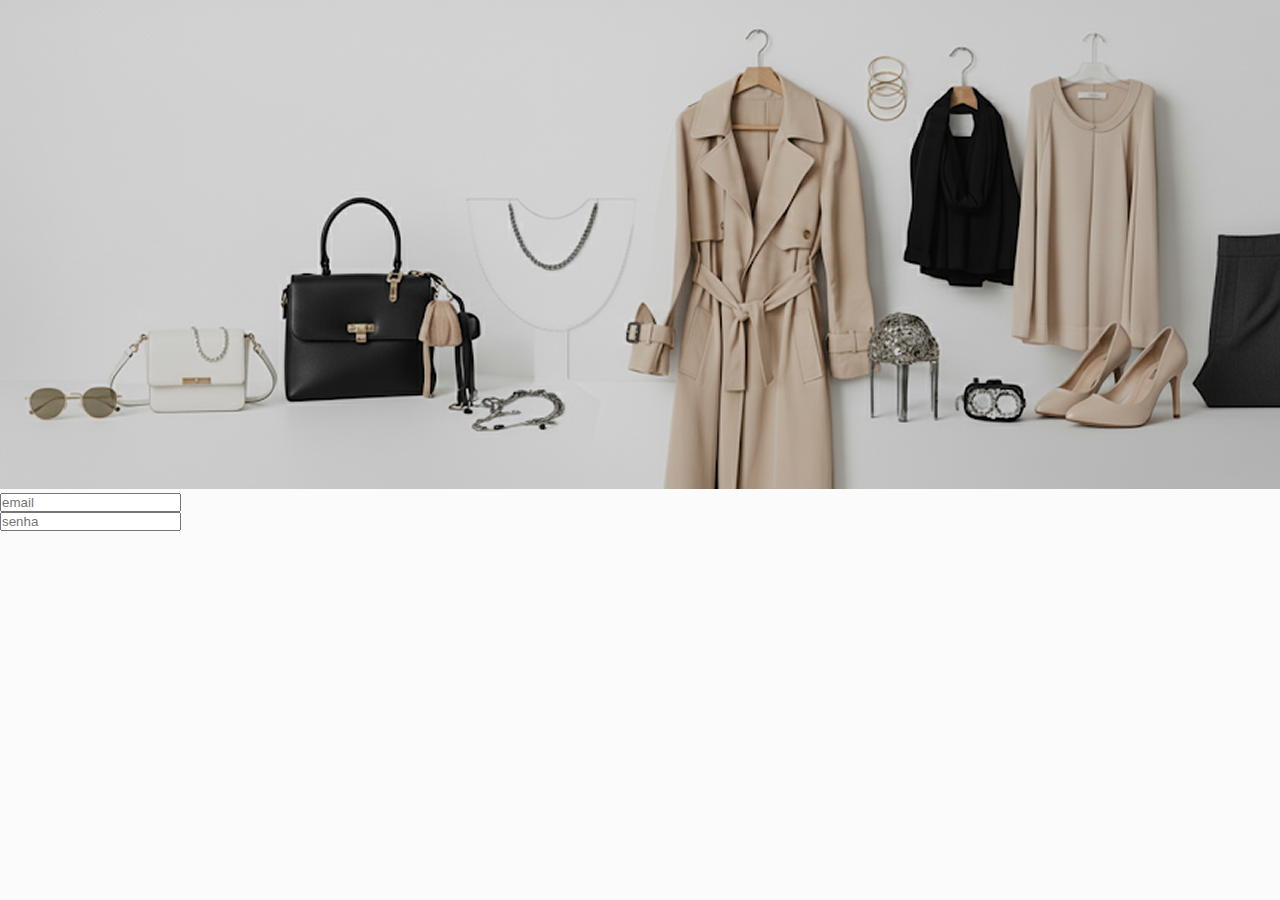
<file: pages/cadastro.html>
<!DOCTYPE html>
<html lang="pt-br">
<head>
    <meta charset="UTF-8">
    <meta name="viewport" content="width=device-width, initial-scale=1.0">
    <title>Cadastro</title>
    <link rel="stylesheet" href="../assets/styles/cadastro.css">
</head>
<body>
    <section class = "cadastro">
        <img src="../assets/images/cadastro.png" alt="Fundo de roupas cadastro" class="fundo-cadastro">

        <form action="#">
        <div class="emailCadastro">
        <label for="email"></label>
        <input 
        type="text" 
        name="email" 
        placeholder="email"
        required
        /> 
    </div>

    <form action="#">
        <div class="senhaCadastro">
        <label for="senha"></label>
        <input 
        type="password" 
        name="senha" 
        placeholder="senha"
        required
        /> 
    </div>

    </section>
</body>
</html>
</file>
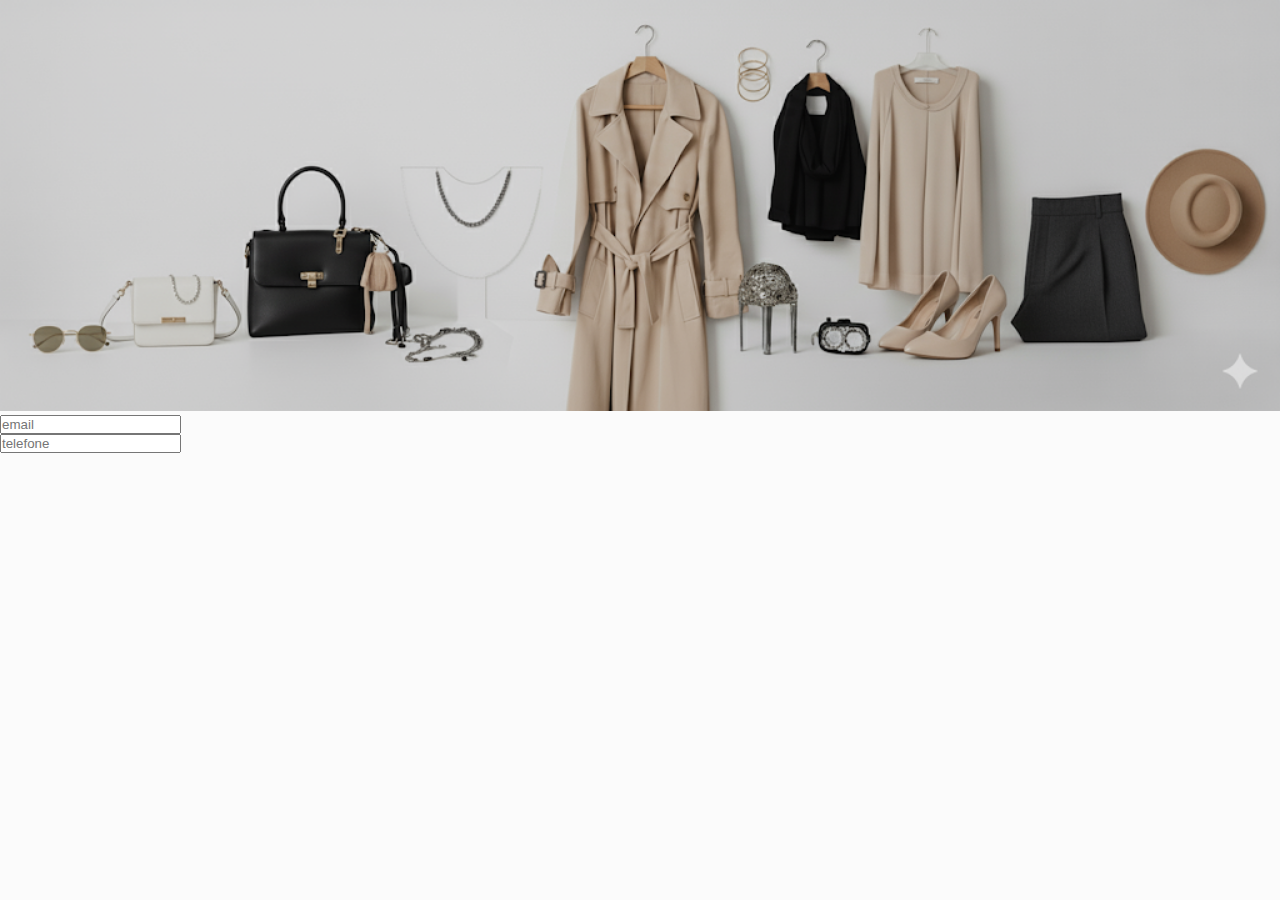
<file: pages/login.html>
<!DOCTYPE html>
<html lang="pt-BR">
<head>
    <meta charset="UTF-8">
    <meta name="viewport" content="width=device-width, initial-scale=1.0">
    <title>Tela Login</title>
    <link rel="stylesheet" href="../assets/styles/login.css">
</head>
<body>
    <section class = "tela-login">
        <img src="../assets/images/fundo-login.png" alt="Fundo de roupas login" class="Fundo-login">

        <form action="#">
      <div class="email">
        <label for="email"></label>
        <input
          type="text"
          name="email"
          placeholder="email"
          required
        />
      </div>

      <form action="#">
      <div class="telefone">
        <label for="telefone"></label>
        <input
          type="number"
          name="telefone"
          placeholder="telefone"
          required
        />
      </div>

      
    </section>
</body>
</html>
</file>
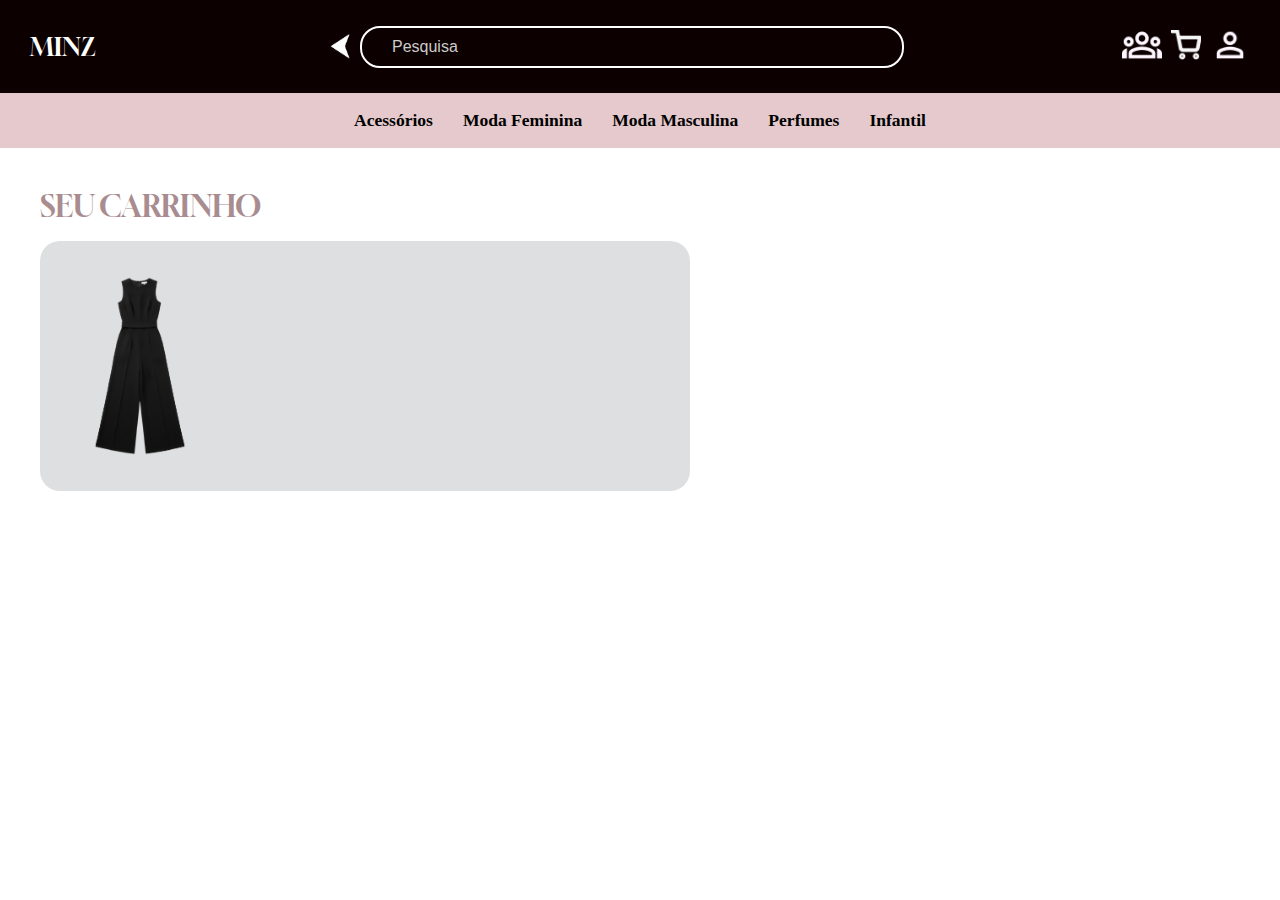
<file: pages/pagina-carrinho.html>
<!DOCTYPE html>
<html lang="pt-br">
  <head>
    <meta charset="UTF-8" />
    <meta name="viewport" content="width=device-width, initial-scale=1.0" />
    <title>Equipe de Desenvolvedores</title>
    <link rel="stylesheet" href="../assets/styles/pagina-carrinho.css" />
    <link rel="preconnect" href="https://fonts.googleapis.com" />
    <link rel="preconnect" href="https://fonts.gstatic.com" crossorigin />
    <link
      href="https://fonts.googleapis.com/css2?family=Gloock&display=swap"
      rel="stylesheet"
    />
  </head>
  <body>
    <header>
      <div class="barra-menu">
        <a href="../../projeto-minz/index.html" class="minz-menu">MINZ</a>

        <div class="navegacao">
          <div class="seta-menu">
            <img
              src="../assets/images/seta-menu.png"
              alt="A imagem mostra uma forma geométrica branca e pontiaguda, semelhante a uma seta ou a um símbolo de play, sem um fundo por trás."
              class="seta-menu"
            />
          </div>

          <div class="barra-pesquisa">
            <input type="text" placeholder="Pesquisa" class="barra-pesquisa" />
          </div>
        </div>

        <div class="icones-menu">
          <img
            src="../assets/images/devs.png"
            alt="A imagem mostra um ícone de três silhuetas brancas de pessoas, sem um fundo por trás."
            class="icone-devs"
          />
          <img
            src="../assets/images/carrinho-de-compras.png"
            alt="A imagem mostra um carrinho de compras branco, com duas rodas e uma alça, sem um fundo por trás."
            class="carrinho-compras"
          />
          <img
            src="../assets/images/usuario.png"
            alt="A imagem mostra o ícone de um usuário branco, representado por uma cabeça e ombros estilizados, sem um fundo por trás."
            class="icone-usuario"
          />
        </div>
      </div>

      <div class="secoes">
        <h3 class="acessorios">Acessórios</h3>

        <h3 class="moda-feminina">Moda Feminina</h3>

        <h3 class="moda-masculina">Moda Masculina</h3>

        <h3 class="perfumes">Perfumes</h3>

        <h3 class="infantil">Infantil</h3>
      </div>
    </header>

    <div class="carrinho-usuario">
      <h1 class="seu-carrinho">SEU CARRINHO</h1>

      <div class="itens-carrinho">
        <div class="macacao">
          <div class="quadrado-macacao">
            <img
              src="../assets/images/macacao.png"
              alt="A imagem mostra um macacão preto, com calças largas, sem um fundo por trás."
              class="macacao-foto"
            />
          </div>
        </div>
      </div>
    </div>
  </body>
</html>
</file>
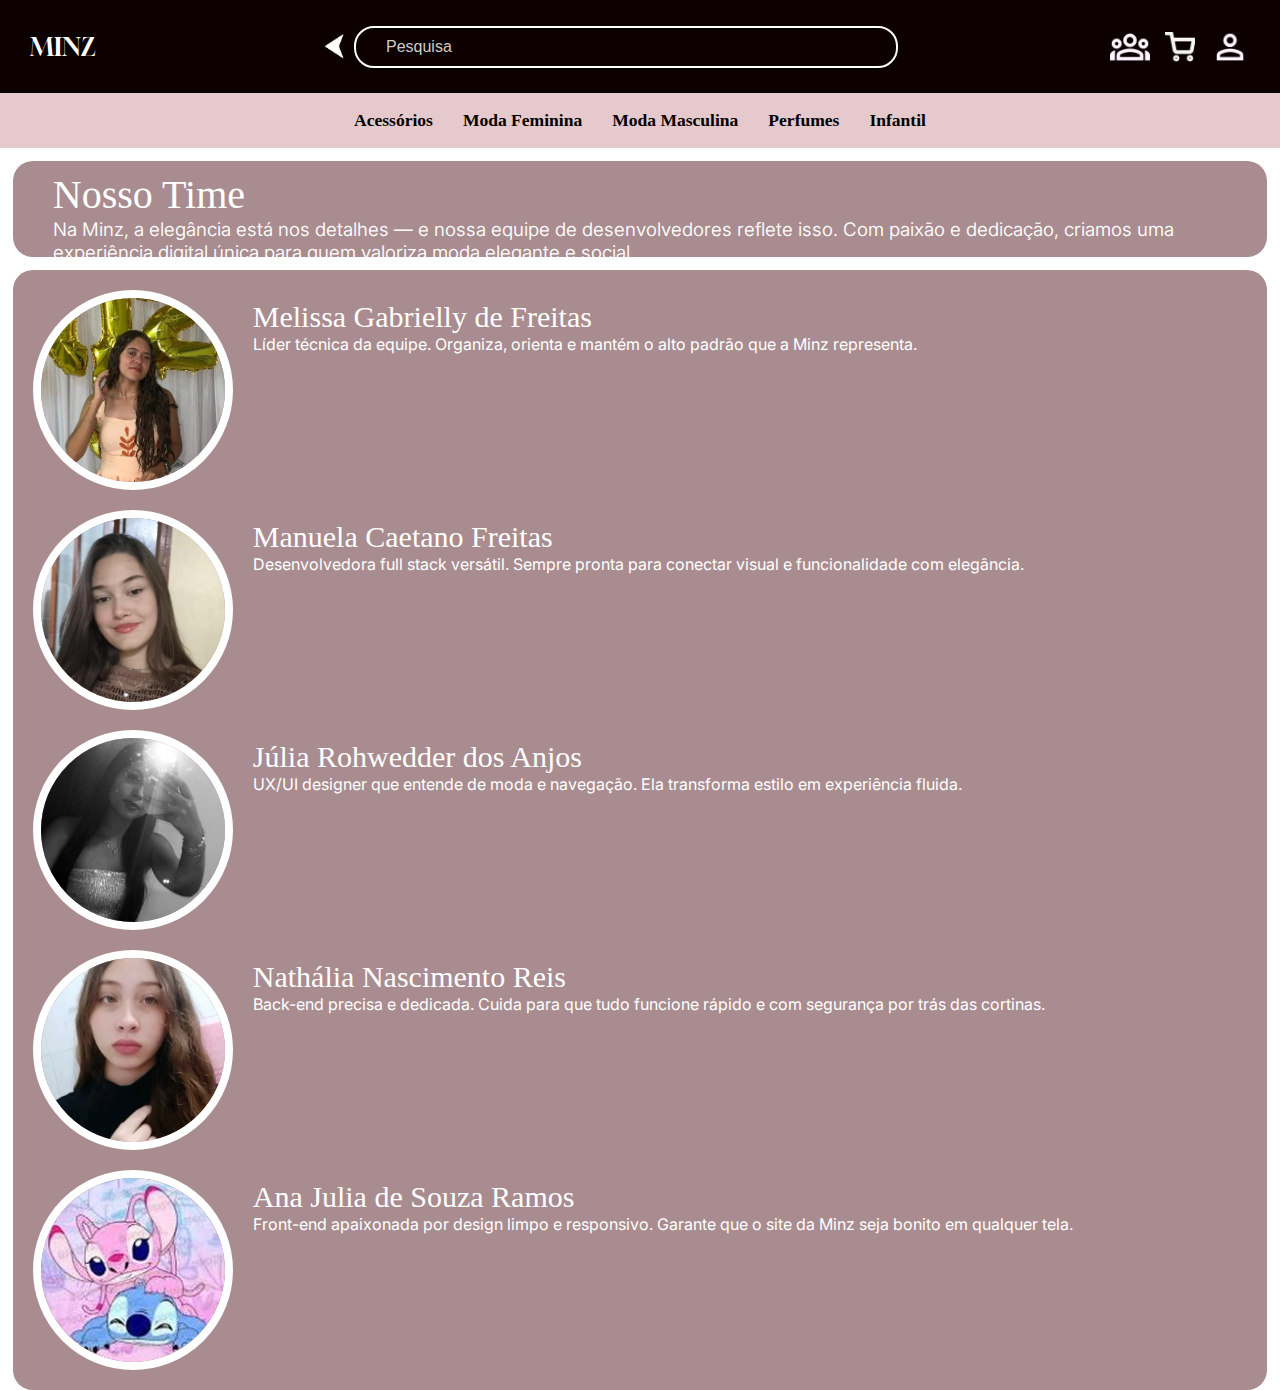
<file: pages/pagina_devs.html>
<!DOCTYPE html>
<html lang="pt-br">
  <head>
    <meta charset="UTF-8" />
    <meta name="viewport" content="width=device-width, initial-scale=1.0" />
    <title>Equipe de Desenvolvedores</title>
    <link rel="stylesheet" href="../assets/styles/pagina_devs.css" />
    <link rel="preconnect" href="https://fonts.googleapis.com" />
    <link rel="preconnect" href="https://fonts.gstatic.com" crossorigin />
    <link
      href="https://fonts.googleapis.com/css2?family=Gloock&display=swap"
      rel="stylesheet"
    />
    <link
      href="https://fonts.googleapis.com/css2?family=Inter:ital,opsz,wght@0,14..32,100..900;1,14..32,100..900&display=swap"
      rel="stylesheet"
    />
  </head>
  <body>
    <header>
      <div class="barra-menu">
        <a href="../../projeto-minz/index.html" class="minz-menu">MINZ</a>

        <div class="navegacao">
          <div class="seta-menu">
            <img
              src="../assets/images/seta-menu.png"
              alt="A imagem mostra uma forma geométrica branca e pontiaguda, semelhante a uma seta ou a um símbolo de play, sem um fundo por trás."
              class="seta-menu"
            />
          </div>

          <div class="barra-pesquisa">
            <input type="text" placeholder="Pesquisa" class="barra-pesquisa" />
          </div>
        </div>

        <div class="icones-menu">
          <img
            src="../assets/images/devs.png"
            alt="A imagem mostra um ícone de três silhuetas brancas de pessoas, sem um fundo por trás."
            class="icone-devs"
          />
          <img
            src="../assets/images/carrinho-de-compras.png"
            alt="A imagem mostra um carrinho de compras branco, com duas rodas e uma alça, sem um fundo por trás."
            class="carrinho-compras"
          />
          <img
            src="../assets/images/usuario.png"
            alt="A imagem mostra o ícone de um usuário branco, representado por uma cabeça e ombros estilizados, sem um fundo por trás."
            class="icone-usuario"
          />
        </div>
      </div>

      <div class="secoes">
        <h3 class="acessorios">Acessórios</h3>

        <h3 class="moda-feminina">Moda Feminina</h3>

        <h3 class="moda-masculina">Moda Masculina</h3>

        <h3 class="perfumes">Perfumes</h3>

        <h3 class="infantil">Infantil</h3>
      </div>
    </header>

    <div class="nosso-time">
      <h1 class="titulo-nosso-time">Nosso Time</h1>
      <h3 class="texto-nosso-time">
        Na Minz, a elegância está nos detalhes — e nossa equipe de
        desenvolvedores reflete isso. Com paixão e dedicação, criamos uma
        experiência digital única para quem valoriza moda elegante e social
      </h3>
    </div>

    <div class="nossos-devs">
      <div class="melissa">
        <img
          src="../assets/images/melissa-icon.png"
          alt="Retrato de uma jovem sorrindo, com cabelos longos ondulados, usando vestido claro estampado em pêssego, posando em frente a balões dourados de número."
          class="melissa-icon"
        />

        <div class="titulo-melissa">
          Melissa Gabrielly de Freitas
          <h3 class="texto-melissa">
            Líder técnica da equipe. Organiza, orienta e mantém o alto padrão
            que a Minz representa.
          </h3>
        </div>
      </div>

      <div class="manuela">
        <img
          src="../assets/images/manuela-icon.png"
          alt="Uma mulher jovem com cabelos castanhos-escuros longos e lisos, penteados para trás e com mechas sobre os ombros. Ela tem olhos castanhos e lábios com um batom rosa-claro. Ela está usando uma blusa marrom de malha com um colar prateado fino e um pequeno pingente de coração. A foto é um close-up e ela está sorrindo para a câmera."
          class="manuela-icon"
        />
        <div class="titulo-manuela">
          Manuela Caetano Freitas
          <h3 class="texto-manuela">
            Desenvolvedora full stack versátil. Sempre pronta para conectar
            visual e funcionalidade com elegância.
          </h3>
        </div>
      </div>

      <div class="julia">
        <img
          src="../assets/images/julia-icon.png"
          alt="
Uma fotografia em preto e branco de uma mulher jovem tirando uma selfie no espelho. Ela tem cabelos longos e lisos e usa um top tomara que caia brilhante, um colar delicado e várias pulseiras no pulso. A mão que segura o celular está na frente do rosto e a luz do flash reflete intensamente na câmera, criando um brilho forte."
          class="julia-icon"
        />
        <div class="titulo-julia">
          Júlia Rohwedder dos Anjos
          <h3 class="texto-julia">
            UX/UI designer que entende de moda e navegação. Ela transforma
            estilo em experiência fluida.
          </h3>
        </div>
      </div>

      <div class="nathalia">
        <img
          src="../assets/images/nathalia-icon.png"
          alt="
Uma foto em primeiro plano de uma mulher jovem, com cabelos loiros escurod ondulados e longos soltos. Ela tem uma expressão neutra, olhando diretamente para a câmera. Está usando uma blusa preta de gola alta. O fundo é de um ambiente interno com azulejos brancos."
          class="nathalia-icon"
        />
        <div class="titulo-nathalia">
          Nathália Nascimento Reis
          <h3 class="texto-nathalia">
            Back-end precisa e dedicada. Cuida para que tudo funcione rápido e com segurança por trás das cortinas.
          </h3>
        </div>
      </div>

      <div class="ana-julia">
        <img
          src="../assets/images/ana-julia-icon.png"
          alt="
Uma foto em primeiro plano de uma mulher jovem, com cabelos loiros escurod ondulados e longos soltos. Ela tem uma expressão neutra, olhando diretamente para a câmera. Está usando uma blusa preta de gola alta. O fundo é de um ambiente interno com azulejos brancos."
          class="ana-icon"
        />
        <div class="titulo-ana">
          Ana Julia de Souza Ramos
          <h3 class="texto-ana">
            Front-end apaixonada por design limpo e responsivo. Garante que o site da Minz seja bonito em qualquer tela.
          </h3>
      </div>
    </div>
  </body>
</html>
</file>
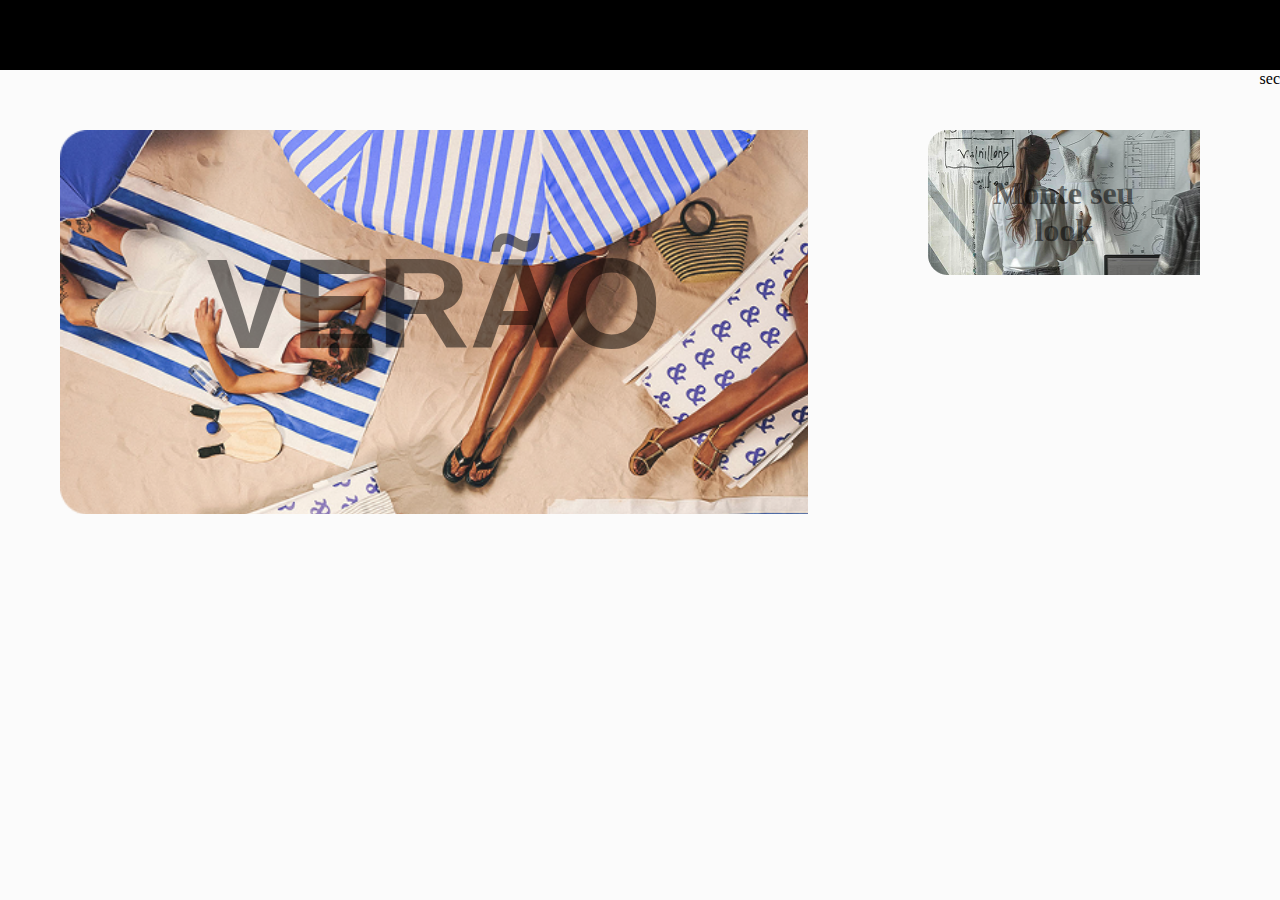
<file: pages/telaInicial.html>
<!DOCTYPE html>
<html lang="en">
<head>
    <meta charset="UTF-8">
    <meta name="viewport" content="width=device-width, initial-scale=1.0">
    <title>Tela Inicial</title>
    <link rel="stylesheet" href="../assets/styles/telaInicial.css">
</head>
<body>
    <header>
    </header>

    <main>
        <section id = "colecaoVerao">
            <div class = "titulo-verao">VERÃO</div>
        </section>

        <section id = "monteSeuLook">
            <div class = "titulo-monteSeuLook">Monte seu look</div>
        </section>

        sec
    </main>
</body>
</html>
</file>
<file: assets/styles/cadastro.css>
*{
    margin: 0;
    padding: 0;
    box-sizing: border-box;
}

body {
    background-color: #fbfbfb;
}

#caixa-email {
    width: 396px;
    height: 57px;
    flex-shrink: 0;
}

#caixa-senha {
    width: 396px;
    height: 57px;
    flex-shrink: 0;
}

#caixa-telefone {
    width: 396px;
    height: 57px;
    flex-shrink: 0;
}
</file>
<file: assets/styles/login.css>
*{
    margin: 0;
    padding: 0;
    box-sizing: border-box;
}

body {
    background-color:  #fbfbfb;
}

.Fundo-login {
    width: 100%;
}
#caixa-email {
    width: 393px;
height: 56px;
flex-shrink: 0;
border-radius: 10px;
background: #FFF;
};

#caixa-telefone {
    width: 393px;
height: 56px;
flex-shrink: 0;
border-radius: 10px;
background: #FFF;
};

#caixa-senha {
    width: 393px;
height: 56px;
flex-shrink: 0;
border-radius: 10px;
background: #FFF;
};

.botao {
    width: 390px;
height: 60px;
flex-shrink: 0;
border-radius: 10px;
background: #000;
};
</file>
<file: assets/styles/pagina-carrinho.css>
* {
  margin: 0;
  padding: 0;
  box-sizing: border-box;
}

.barra-menu {
  width: 100%;
  height: 93px;
  background-color: #0c0000;
  display: flex;
  justify-content: space-between;
  align-items: center;
  gap: 20px;
}

.minz-menu {
  margin: 17px;
  margin-left: 30px;
  font-size: 25px;
  color: white;
  font-family: "Gloock", serif;
  font-weight: 400;
  font-style: normal;
  text-decoration: none;
  cursor: pointer;
}

.navegacao {
  display: flex;
  align-items: center;
  gap: 10px;
}

.seta-menu {
  width: 20px;
  height: 25px;
  cursor: pointer;
}

.barra-pesquisa {
  background-color: #0c0000;
  border: 2px solid white;
  border-radius: 20px;
  display: flex;
  align-items: center;
  padding: 5px 15px;
  width: 544px;
}

.barra-pesquisa input[type="text"] {
  background: transparent;
  border: none;
  outline: none;
  color: white;
  font-size: 16px;
  width: 100%;
  padding-right: 35px;
}

.barra-pesquisa input[type="text"]::placeholder {
  color: #ccc;
  opacity: 1;
}

.iconex-menu {
  display: flex;
  align-items: center;
  gap: 10px;
}

.icone-devs {
  width: 40px;
  height: 40px;
  cursor: pointer;
}

.carrinho-compras {
  width: 30px;
  height: 30px;
  margin: 5px;
  cursor: pointer;
}

.icone-usuario {
  width: 40px;
  height: 40px;
  margin-right: 30px;
  cursor: pointer;
}

.secoes {
  font-size: 15px;
  width: 100%;
  height: 55px;
  background-color: #e5c9cc;
  display: flex;
  justify-content: center;
  align-items: center;
  gap: 30px;
}

.acessorios,
.moda-feminina,
.moda-masculina,
.perfumes,
.infantil {
  text-decoration: none;
  cursor: pointer;
}

/* Inicia página carrinho */
.seu-carrinho {
  font-family: "Gloock", serif;
  font-weight: 500;
  font-size: 30px;
  margin-top: 40px;
  margin-left: 40px;
  color: #a98c8f;
}

.macacao {
  width: 650px;
  height: 250px;
  background: #dedfe0;
  border-radius: 20px;
  margin-top: 17px;
  margin-left: 40px;
  display: flex;
}

.quadrado-macacao {
  width: 200px;
  height: 200px;
  color: white;
  align-self: center;
}

.macacao-foto {
    width: 200px;
}
</file>
<file: assets/styles/pagina_devs.css>
* {
  margin: 0;
  padding: 0;
  box-sizing: border-box;
}

.barra-menu {
  width: 100%;
  height: 93px;
  background-color: #0c0000;
  display: flex;
  justify-content: space-between;
  align-items: center;
  gap: 20px;
}

.minz-menu {
  margin: 17px;
  margin-left: 30px;
  font-size: 25px;
  color: white;
  font-family: "Gloock", serif;
  font-weight: 400;
  font-style: normal;
  text-decoration: none;
  cursor: pointer;
}

.navegacao {
  display: flex;
  align-items: center;
  gap: 10px;
}

.seta-menu {
  width: 20px;
  height: 25px;
  cursor: pointer;
}

.barra-pesquisa {
  background-color: #0c0000;
  border: 2px solid white;
  border-radius: 20px;
  display: flex;
  align-items: center;
  padding: 5px 15px;
  width: 544px;
}

.barra-pesquisa input[type="text"] {
  background: transparent;
  border: none;
  outline: none;
  color: white;
  font-size: 16px;
  width: 100%;
  padding-right: 35px;
}

.barra-pesquisa input[type="text"]::placeholder {
  color: #ccc;
  opacity: 1;
}

.icones-menu {
  display: flex;
  align-items: center;
  gap: 10px;
}

.icone-devs {
  width: 40px;
  height: 40px;
  cursor: pointer;
}

.carrinho-compras {
  width: 30px;
  height: 30px;
  margin: 5px;
  cursor: pointer;
}

.icone-usuario {
  width: 40px;
  height: 40px;
  margin-right: 30px;
  cursor: pointer;
}

.secoes {
  font-size: 15px;
  width: 100%;
  height: 55px;
  background-color: #e5c9cc;
  display: flex;
  justify-content: center;
  align-items: center;
  gap: 30px;
}

.acessorios,
.moda-feminina,
.moda-masculina,
.perfumes,
.infantil {
  text-decoration: none;
  cursor: pointer;
}

/* Início da página de Desenvolvedores */

.nosso-time {
  width: 98%;
  height: 96px;
  border-radius: 20px;
  background: #a98c8f;
  justify-items: center;
  margin: auto;
  margin-top: 13px;
}

.titulo-nosso-time {
  justify-self: normal;
  padding-top: 10px;
  margin-left: 40px;
  color: white;
  font-weight: 10;
  font-size: 40px;
}

.texto-nosso-time {
  justify-self: normal;
  margin-left: 40px;
  font-family: "Inter";
  color: white;
  font-weight: 350;
}

.nossos-devs {
  width: 98%;
  height: 1120px;
  border-radius: 20px;
  background: #a98c8f;
  margin: auto;
  margin-top: 13px;
}

.melissa {
  display: flex;
}

.melissa-icon {
  margin-top: 20px;
  margin-left: 20px;
  width: 200px;
  border: solid 8px white;
  border-radius: 100%;
}

.titulo-melissa {
  margin-left: 20px;
  margin-top: 30px;
  font-size: 30px;
  color: white;
}

.texto-melissa {
  font-family: "Inter";
  font-size: 16px;
  font-weight: 400;
}

.manuela {
  display: flex;
}
.manuela-icon {
  margin-top: 20px;
  margin-left: 20px;
  width: 200px;
  border: solid 8px white;
  border-radius: 100%;
}

.titulo-manuela {
  margin-left: 20px;
  margin-top: 30px;
  font-size: 30px;
  color: white;
}

.texto-manuela {
  font-family: "Inter";
  font-size: 16px;
  font-weight: 400;
}

.julia {
  display: flex;
}

.julia-icon {
  margin-top: 20px;
  margin-left: 20px;
  width: 200px;
  border: solid 8px white;
  border-radius: 100%;
}

.titulo-julia {
  margin-left: 20px;
  margin-top: 30px;
  font-size: 30px;
  color: white;
}

.texto-julia {
  font-family: "Inter";
  font-size: 16px;
  font-weight: 400;
}

.nathalia {
  display: flex;
}
.nathalia-icon {
  margin-top: 20px;
  margin-left: 20px;
  width: 200px;
  border: solid 8px white;
  border-radius: 100%;
}

.titulo-nathalia {
  margin-left: 20px;
  margin-top: 30px;
  font-size: 30px;
  color: white;
}

.texto-nathalia {
  font-family: "Inter";
  font-size: 16px;
  font-weight: 400;
}

.ana-julia {
  display: flex;
}

.ana-icon {
  margin-top: 20px;
  margin-left: 20px;
  width: 200px;
  border: solid 8px white;
  border-radius: 100%;
}

.titulo-ana{
  margin-left: 20px;
  margin-top: 30px;
  font-size: 30px;
  color: white;
}

.texto-ana {
  font-family: "Inter";
  font-size: 16px;
  font-weight: 400;
}
</file>
<file: assets/styles/telaInicial.css>
*{
    margin: 0;
    padding: 0;
    box-sizing: border-box;
}

body {
    background-color: #fbfbfb;
}

header {
    background-color: black;
    padding: 35px;
}

main {
    display: flex;
}

#colecaoVerao {
    width: 950px;
    height: 383.62701908957416px;
    margin: 60px;
    background-image: url("../images/colecao-verao.png");
    background-repeat: no-repeat;
    background-size: cover;
    display: flex;
    text-align: center;
    justify-content: center;
}

.titulo-verao{
    font-size: 128px;
    font-family: 'Segoe UI', Tahoma, Geneva, Verdana, sans-serif;
    font-weight: bold;
    color: rgba(0, 0, 0, 0.5);
    margin: 100px;
}

#monteSeuLook {
    width: 345px;
    height: 145px;
    margin: 60px;
    background-image: url("../images/monte-seu-look.png");
    display: flex;
    justify-content: center;
    text-align: center;
}

.titulo-monteSeuLook{
    font-size: 32px;
    font-family: 'Times New Roman', Times, serif;
    font-weight: bold;
    color: rgba(0, 0, 0, 0.5);
    margin: 45px;
}
</file>
